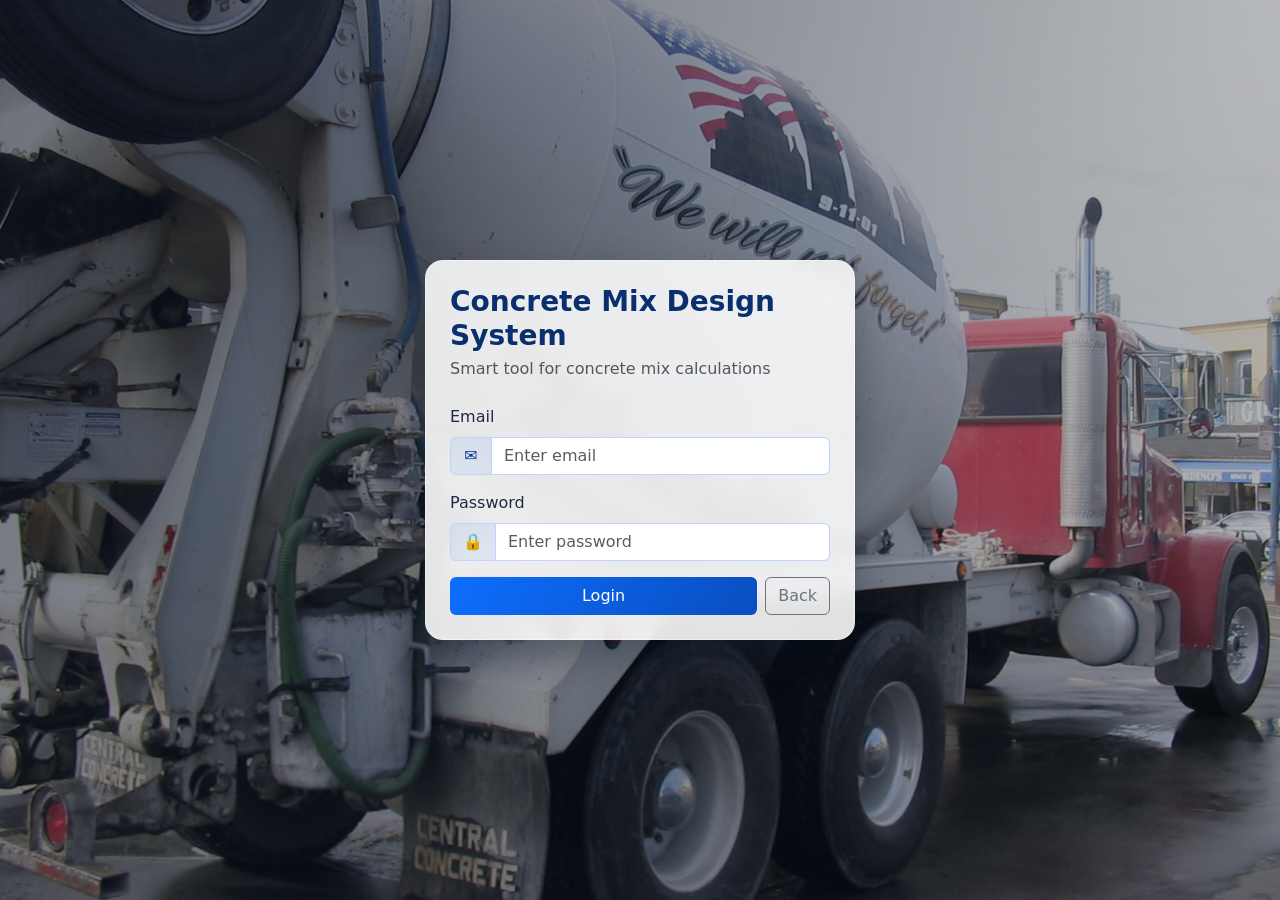
<file: index.html>
<!doctype html>
<html lang="en">
<head>
  <meta charset="utf-8" />
  <meta name="viewport" content="width=device-width, initial-scale=1" />
  <title>Concrete Mix Design App - Login</title>
  <link href="assets/css/bootstrap.min.css" rel="stylesheet">
  <link rel="stylesheet" href="style.css" />
</head>
<body class="login-page">
  <div class="login-wrap">
    <div class="login-card p-4">
      <h3 class="mb-1 login-title">Concrete Mix Design System</h3>
      <p class="text-muted mb-4">Smart tool for concrete mix calculations</p>
      <form id="loginForm">
        <div class="mb-3">
          <label class="form-label">Email</label>
          <div class="input-group login-input-group">
            <span class="input-group-text" aria-hidden="true">&#9993;</span>
            <input id="email" type="email" class="form-control" placeholder="Enter email" required>
          </div>
        </div>
        <div class="mb-3">
          <label class="form-label">Password</label>
          <div class="input-group login-input-group">
            <span class="input-group-text" aria-hidden="true">&#128274;</span>
            <input id="password" type="password" class="form-control" placeholder="Enter password" required>
          </div>
        </div>
        <div class="d-flex gap-2">
          <button class="btn btn-primary login-btn w-100" type="submit">Login</button>
          <button class="btn btn-outline-secondary btn-back" type="button">Back</button>
        </div>
      </form>
    </div>
  </div>
  <script src="app.js"></script>
</body>
</html>
</file>
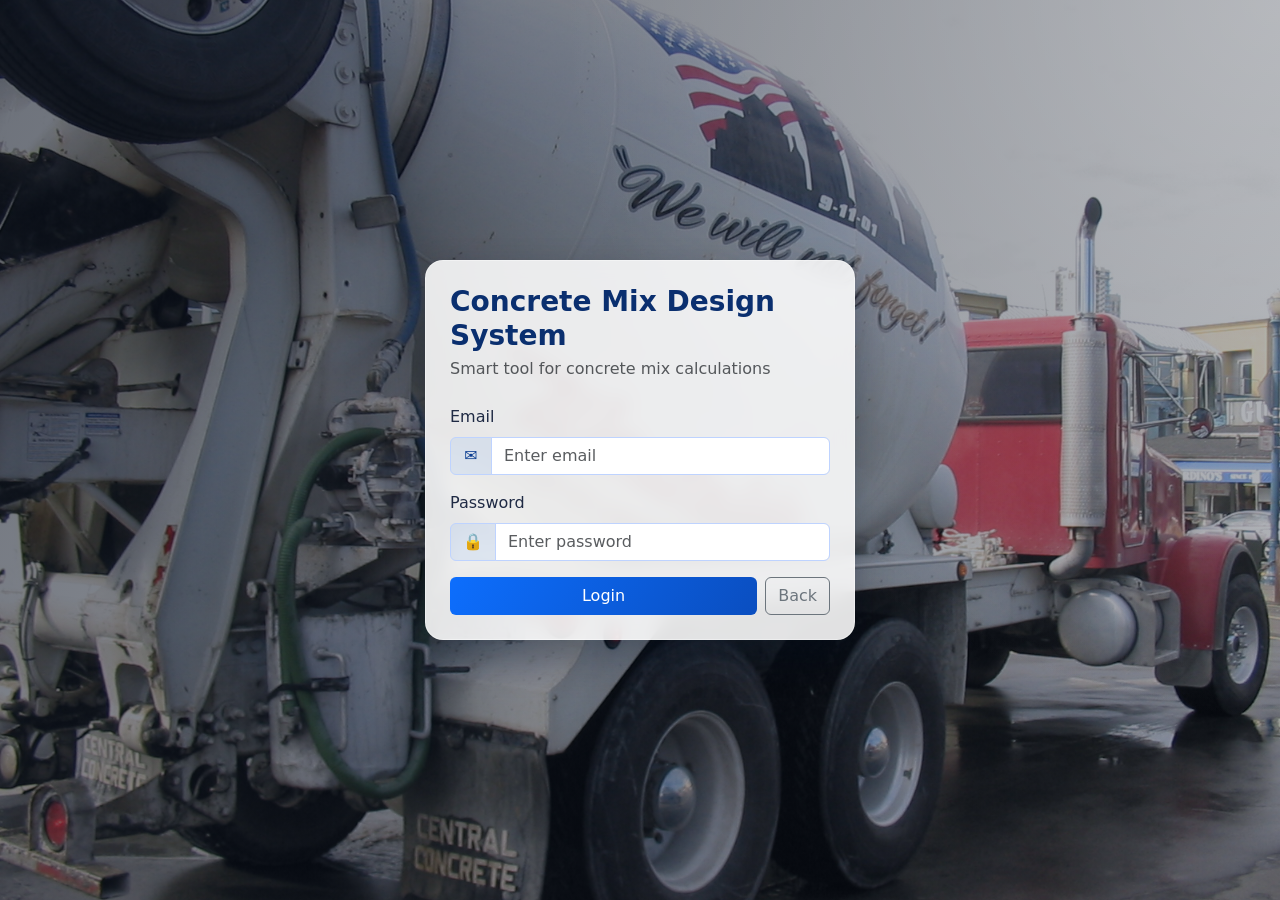
<file: account.html>
<!doctype html>
<html lang="en">
<head>
  <meta charset="utf-8" />
  <meta name="viewport" content="width=device-width, initial-scale=1" />
  <title>Account</title>
  <link href="assets/css/bootstrap.min.css" rel="stylesheet">
  <link rel="stylesheet" href="style.css" />
</head>
<body data-protected="true" class="page-bg page-account">
  <div class="app-shell">
    <aside class="sidebar">
      <h4>Concrete Mix App</h4>
      <nav class="nav flex-column">
        <a class="nav-link" href="dashboard.html">Dashboard</a>
        <a class="nav-link" href="new_mix.html">New Mix Design</a>
        <a class="nav-link" href="report.html">Report</a>
        <a class="nav-link" href="saved_designs.html">Saved Designs</a>
        <a class="nav-link" href="settings.html">Settings</a>
        <a class="nav-link" href="help.html">Help & Support</a>
        <a class="nav-link logout-link" href="#">Logout</a>
      </nav>
    </aside>

    <main class="main-content">
      <header class="top-header d-flex flex-wrap justify-content-between align-items-center">
        <h5 class="mb-0">Account</h5>
        <div class="header-actions">
          <a class="btn btn-sm btn-primary" href="dashboard.html">Home</a>
          <a class="btn btn-sm btn-outline-primary" href="index.html">Login</a>
          <button class="btn btn-sm btn-outline-secondary btn-back">Back</button>
          <a class="btn btn-sm btn-outline-dark" href="account.html">Account</a>
        </div>
      </header>

      <section class="content-area">
        <div class="section-card card p-4">
          <h5 class="mb-3">User Account</h5>
          <p><strong>Email:</strong> <span class="user-email"></span></p>
          <p class="text-muted mb-0">Profile details can be updated in the Settings page.</p>
        </div>
      </section>
    </main>
  </div>

  <script src="app.js"></script>
</body>
</html>
</file>
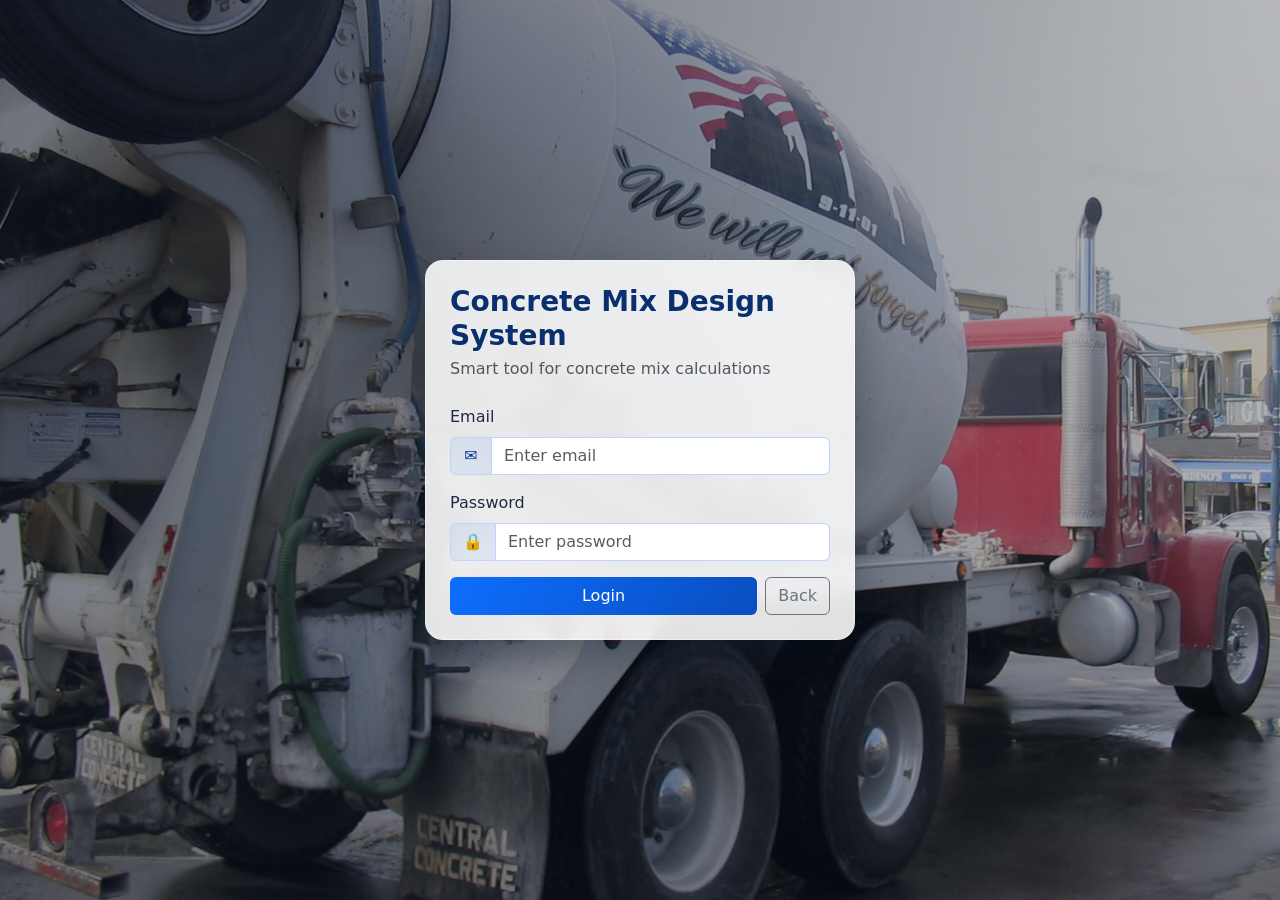
<file: dashboard.html>
<!doctype html>
<html lang="en">
<head>
  <meta charset="utf-8" />
  <meta name="viewport" content="width=device-width, initial-scale=1" />
  <title>Dashboard - Concrete Mix Design App</title>
  <link href="assets/css/bootstrap.min.css" rel="stylesheet">
  <link rel="stylesheet" href="style.css" />
</head>
<body data-protected="true">
  <div class="app-shell">
    <aside class="sidebar">
      <h4>Concrete Mix App</h4>
      <nav class="nav flex-column">
        <a class="nav-link active" href="dashboard.html">Dashboard</a>
        <a class="nav-link" href="new_mix.html">New Mix Design</a>
        <a class="nav-link" href="report.html">Report</a>
        <a class="nav-link" href="saved_designs.html">Saved Designs</a>
        <a class="nav-link" href="settings.html">Settings</a>
        <a class="nav-link" href="help.html">Help & Support</a>
        <a class="nav-link logout-link" href="#">Logout</a>
      </nav>
    </aside>

    <main class="main-content">
      <header class="top-header d-flex flex-wrap justify-content-between align-items-center">
        <div>
          <h5 class="mb-0">Dashboard</h5>
          <small class="text-muted">Welcome, <span class="user-email"></span></small>
        </div>
        <div class="header-actions">
          <a class="btn btn-sm btn-primary" href="dashboard.html">Home</a>
          <a class="btn btn-sm btn-outline-primary" href="index.html">Login</a>
          <button class="btn btn-sm btn-outline-secondary btn-back">Back</button>
          <a class="btn btn-sm btn-outline-dark" href="account.html">Account</a>
        </div>
      </header>

      <section class="content-area">
        <div class="dashboard-hero mb-4">
          <div class="hero-content">
            <h2 class="mb-2">Concrete Mix Design System</h2>
            <p class="mb-0">Smart tool for calculating concrete mix proportions</p>
          </div>
        </div>

        <div class="row g-3 mb-4">
          <div class="col-lg-3 col-md-6">
            <div class="metric-box dashboard-card">
              <h6>Total Mix Designs</h6>
              <h3 id="saved-count">--</h3>
            </div>
          </div>
          <div class="col-lg-3 col-md-6">
            <div class="metric-box dashboard-card">
              <h6>Recent Mix Design</h6>
              <h3 id="latest-grade">--</h3>
            </div>
          </div>
          <div class="col-lg-3 col-md-6">
            <div class="metric-box dashboard-card">
              <h6>Material Cost Summary</h6>
              <h3 id="latest-cost">--</h3>
            </div>
          </div>
          <div class="col-lg-3 col-md-6">
            <div class="metric-box dashboard-card">
              <h6>Quick Actions</h6>
              <div class="d-flex flex-wrap gap-2">
                <a class="btn btn-sm btn-primary" href="new_mix.html">New</a>
                <a class="btn btn-sm btn-outline-primary" href="report.html">Report</a>
                <a class="btn btn-sm btn-outline-secondary" href="saved_designs.html">Saved</a>
              </div>
            </div>
          </div>
        </div>

        <div class="section-card card p-4 mb-4">
          <h5 class="mb-3">Material Overview</h5>
          <div class="row g-3">
            <div class="col-md-3 col-6"><div class="material-tile"><span class="material-icon cement">C</span><strong>Cement</strong></div></div>
            <div class="col-md-3 col-6"><div class="material-tile"><span class="material-icon sand">S</span><strong>Sand</strong></div></div>
            <div class="col-md-3 col-6"><div class="material-tile"><span class="material-icon coarse">A</span><strong>Aggregate</strong></div></div>
            <div class="col-md-3 col-6"><div class="material-tile"><span class="material-icon water">W</span><strong>Water</strong></div></div>
          </div>
        </div>

        <div class="section-card card p-4">
          <h5 class="mb-3">Project Snapshot</h5>
          <div class="row g-3">
            <div class="col-md-4">
              <div class="preview-mini-card">
                <small>Current Focus</small>
                <div class="preview-value">Mix Optimization</div>
              </div>
            </div>
            <div class="col-md-4">
              <div class="preview-mini-card">
                <small>Quality Check</small>
                <div class="preview-value">W/C Ratio Review</div>
              </div>
            </div>
            <div class="col-md-4">
              <div class="preview-mini-card">
                <small>Next Step</small>
                <div class="preview-value">Generate Report</div>
              </div>
            </div>
          </div>
        </div>
      </section>
    </main>
  </div>

  <script src="app.js"></script>
  <script>
    (function () {
      const designs = JSON.parse(localStorage.getItem('cmda_saved_designs') || '[]');
      const latest = JSON.parse(localStorage.getItem('cmda_current_design') || 'null');
      document.getElementById('saved-count').textContent = designs.length;
      document.getElementById('latest-grade').textContent = latest ? latest.grade : '--';
      document.getElementById('latest-cost').textContent = latest ? `INR ${latest.estimatedCost}` : '--';
    })();
  </script>
</body>
</html>
</file>
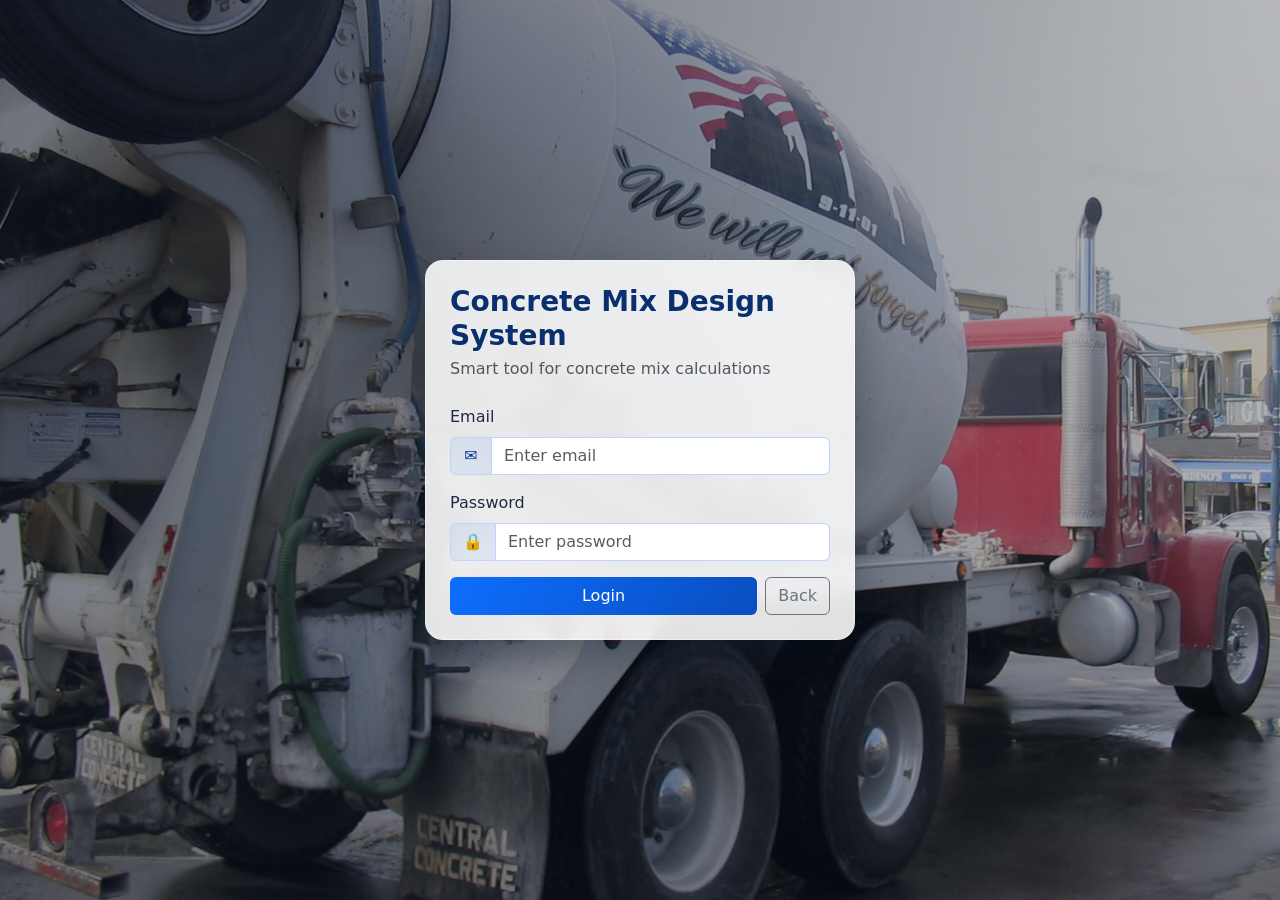
<file: help.html>
<!doctype html>
<html lang="en">
<head>
  <meta charset="utf-8" />
  <meta name="viewport" content="width=device-width, initial-scale=1" />
  <title>Help & Support</title>
  <link href="assets/css/bootstrap.min.css" rel="stylesheet">
  <link rel="stylesheet" href="style.css" />
</head>
<body data-protected="true" class="page-bg page-help">
  <div class="app-shell">
    <aside class="sidebar">
      <h4>Concrete Mix App</h4>
      <nav class="nav flex-column">
        <a class="nav-link" href="dashboard.html">Dashboard</a>
        <a class="nav-link" href="new_mix.html">New Mix Design</a>
        <a class="nav-link" href="report.html">Report</a>
        <a class="nav-link" href="saved_designs.html">Saved Designs</a>
        <a class="nav-link" href="settings.html">Settings</a>
        <a class="nav-link active" href="help.html">Help & Support</a>
        <a class="nav-link logout-link" href="#">Logout</a>
      </nav>
    </aside>

    <main class="main-content">
      <header class="top-header d-flex flex-wrap justify-content-between align-items-center">
        <h5 class="mb-0">Help & Support</h5>
        <div class="header-actions">
          <a class="btn btn-sm btn-primary" href="dashboard.html">Home</a>
          <a class="btn btn-sm btn-outline-primary" href="index.html">Login</a>
          <button class="btn btn-sm btn-outline-secondary btn-back">Back</button>
          <a class="btn btn-sm btn-outline-dark" href="account.html">Account</a>
        </div>
      </header>

      <section class="content-area">
        <div class="section-card card p-4 mb-3">
          <h5>How to use the application (Step by Step)</h5>
          <ol>
            <li>Login using your email and password.</li>
            <li>Open <strong>New Mix Design</strong> from the sidebar.</li>
            <li>Enter design inputs and material costs.</li>
            <li>Click <strong>Calculate Mix</strong> to generate mix quantities and estimated cost.</li>
            <li>Click <strong>Save Design</strong> to keep the design in Saved Designs.</li>
            <li>Open <strong>Report</strong> to print or download as PDF.</li>
          </ol>
        </div>

        <div class="section-card card p-4 mb-3">
          <h5>Contact Support</h5>
          <p class="mb-1">Email: support@concretemixapp.com</p>
          <p class="mb-1">Phone: +91-98765-43210</p>
          <p class="mb-0">Working Hours: Mon-Sat, 9:00 AM to 6:00 PM</p>
        </div>

        <div class="section-card card p-4">
          <h5>About the Application</h5>
          <p class="mb-0">Concrete Mix Design App is built for civil engineering students and professionals to estimate concrete mix quantities and material cost with an IS 10262:2019 aligned calculation workflow.</p>
        </div>
      </section>
    </main>
  </div>

  <script src="app.js"></script>
</body>
</html>
</file>
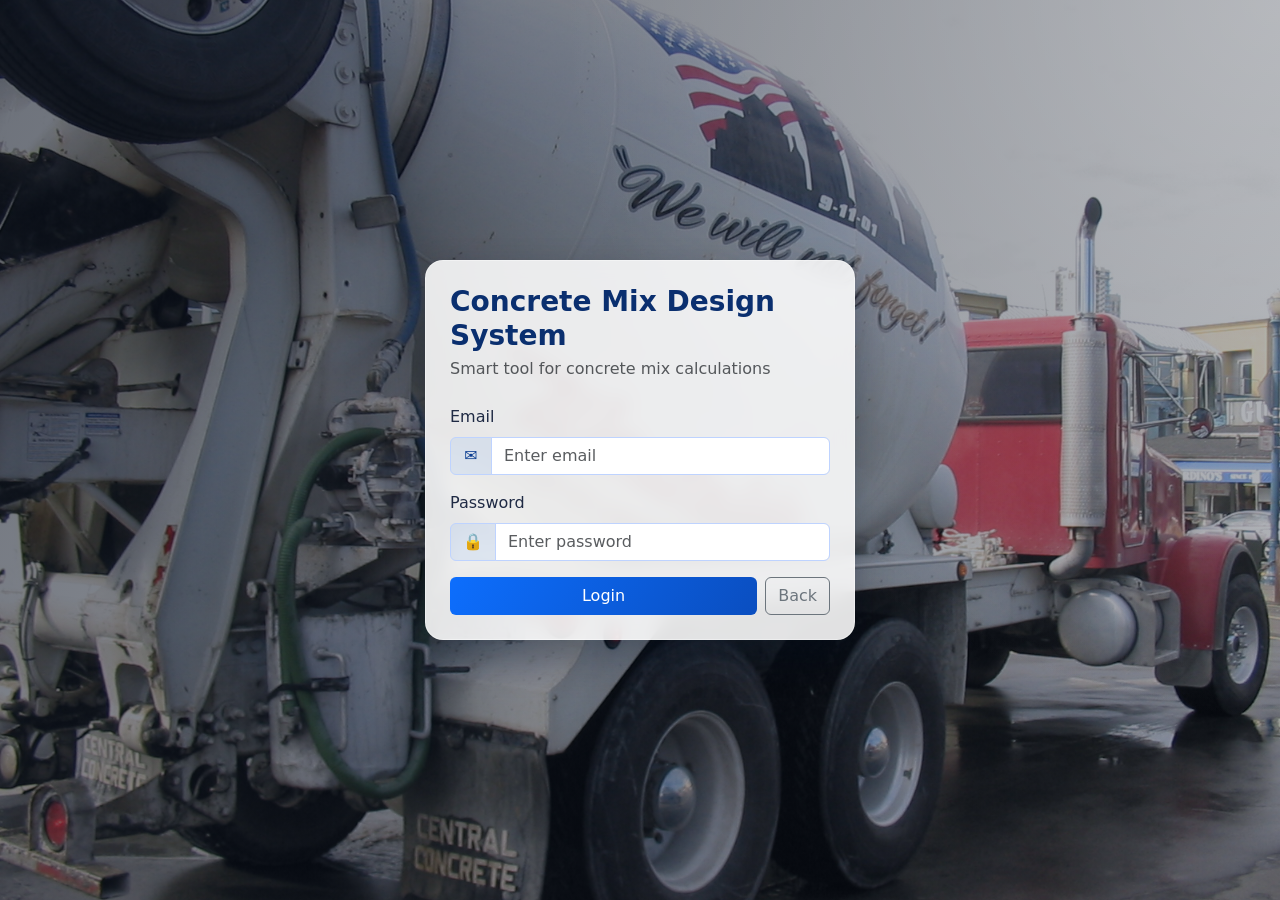
<file: new_mix.html>
<!doctype html>
<html lang="en">
<head>
  <meta charset="utf-8" />
  <meta name="viewport" content="width=device-width, initial-scale=1" />
  <title>New Mix Design</title>
  <link href="assets/css/bootstrap.min.css" rel="stylesheet">
  <link rel="stylesheet" href="style.css" />
</head>
<body data-protected="true" class="page-bg page-newmix">
  <div class="app-shell">
    <aside class="sidebar">
      <h4>Concrete Mix App</h4>
      <nav class="nav flex-column">
        <a class="nav-link" href="dashboard.html">Dashboard</a>
        <a class="nav-link active" href="new_mix.html">New Mix Design</a>
        <a class="nav-link" href="report.html">Report</a>
        <a class="nav-link" href="saved_designs.html">Saved Designs</a>
        <a class="nav-link" href="settings.html">Settings</a>
        <a class="nav-link" href="help.html">Help & Support</a>
        <a class="nav-link logout-link" href="#">Logout</a>
      </nav>
    </aside>

    <main class="main-content">
      <header class="top-header d-flex flex-wrap justify-content-between align-items-center">
        <h5 class="mb-0">New Mix Design</h5>
        <div class="header-actions">
          <a class="btn btn-sm btn-primary" href="dashboard.html">Home</a>
          <a class="btn btn-sm btn-outline-primary" href="index.html">Login</a>
          <button class="btn btn-sm btn-outline-secondary btn-back">Back</button>
          <a class="btn btn-sm btn-outline-dark" href="account.html">Account</a>
        </div>
      </header>

      <section class="content-area">
        <form id="mixForm" class="row g-3">
          <div class="col-12">
            <div class="section-card card" id="inputPanel">
              <div class="card-header">Design Inputs & Parameters</div>
              <div class="card-body row g-3">
                <div class="col-md-6">
                  <label class="form-label">Design Name</label>
                  <input id="designName" class="form-control" required placeholder="e.g., Hostel Block M25">
                </div>
                <div class="col-md-3">
                  <label class="form-label">Concrete Grade</label>
                  <select id="grade" class="form-select">
                    <option>M20</option><option>M25</option><option>M30</option><option>M35</option><option>M40</option>
                  </select>
                </div>
                <div class="col-md-3">
                  <label class="form-label">Maximum Aggregate Size (mm)</label>
                  <input id="aggSize" type="number" class="form-control" value="20" required>
                </div>
                <div class="col-md-3">
                  <label class="form-label">Slump Value (mm)</label>
                  <input id="slump" type="number" class="form-control" value="100" required>
                </div>
                <div class="col-md-3">
                  <label class="form-label">Target Water Cement Ratio</label>
                  <input id="wcr" type="number" step="0.01" class="form-control" value="0.45" required>
                </div>
                <div class="col-md-3">
                  <label class="form-label">Standard Deviation</label>
                  <input id="stdDev" type="number" step="0.1" class="form-control" value="4" required>
                </div>
                <div class="col-md-3">
                  <label class="form-label">Admixture Percentage</label>
                  <input id="admixturePct" type="number" step="0.1" class="form-control" value="0.8" required>
                </div>
                <div class="col-12">
                  <div class="p-3 rounded border bg-light-subtle">
                    <h6 class="mb-3">Active Mix Ratio (Manual Adjustment)</h6>
                    <div class="row g-3 align-items-end">
                      <div class="col-md-2">
                        <label class="form-label">Cement Part</label>
                        <input id="ratio_cement" type="number" step="0.01" class="form-control" value="1">
                      </div>
                      <div class="col-md-2">
                        <label class="form-label">Sand Part</label>
                        <input id="ratio_sand" type="number" step="0.01" class="form-control" value="1.5">
                      </div>
                      <div class="col-md-2">
                        <label class="form-label">Coarse Part</label>
                        <input id="ratio_coarse" type="number" step="0.01" class="form-control" value="3">
                      </div>
                      <div class="col-md-6">
                        <small class="text-muted">Selected recipe values appear here. You can adjust manually and preview updates instantly.</small>
                      </div>
                    </div>
                  </div>
                </div>
              </div>
            </div>
          </div>

          <div class="col-12">
            <div class="section-card card">
              <div class="card-header">Default Mix Recipe</div>
              <div class="card-body">
                <div class="row g-3">
                  <div class="col-md-4">
                    <div class="preview-mini-card">
                      <small>Concrete Grade</small>
                      <div id="default_grade" class="preview-value">M20</div>
                    </div>
                  </div>
                  <div class="col-md-4">
                    <div class="preview-mini-card">
                      <small>Recommended Ratio</small>
                      <div id="default_ratio" class="preview-value ratio-pill">1 : 1.5 : 3</div>
                    </div>
                  </div>
                  <div class="col-md-4">
                    <div class="preview-mini-card">
                      <small>Status</small>
                      <div class="preview-value text-success">Auto-loaded for selected grade</div>
                    </div>
                  </div>
                </div>
              </div>
            </div>
          </div>

          <div class="col-12">
            <div class="section-card card">
              <div class="card-header">Recipe Selection Panel</div>
              <div class="card-body">
                <div class="row g-3" id="recipeSelectionPanel"></div>
              </div>
            </div>
          </div>

          <div class="col-12">
            <div class="section-card card" id="mixPreviewPanel">
              <div class="card-header">Mix Preview Panel</div>
              <div class="card-body">
                <div class="row g-3 mb-2">
                  <div class="col-md-4">
                    <div class="preview-mini-card">
                      <small>Concrete Grade</small>
                      <div id="preview_grade" class="preview-value">M20</div>
                    </div>
                  </div>
                  <div class="col-md-4">
                    <div class="preview-mini-card">
                      <small>Suggested Mix Ratio</small>
                      <div id="preview_ratio" class="preview-value ratio-pill">1 : 1.5 : 3</div>
                    </div>
                  </div>
                  <div class="col-md-4">
                    <div class="preview-mini-card">
                      <small>Estimated W/C Ratio</small>
                      <div id="preview_wcr" class="preview-value">0.50</div>
                    </div>
                  </div>
                </div>

                <div class="row g-3 mb-3">
                  <div class="col-md-3">
                    <div class="preview-mini-card">
                      <small>Estimated Cement Quantity per m3</small>
                      <div id="preview_cement_req" class="preview-value">320 kg</div>
                    </div>
                  </div>
                  <div class="col-md-3">
                    <div class="preview-mini-card">
                      <small>Estimated Water Requirement</small>
                      <div id="preview_water_req" class="preview-value">160 liters</div>
                    </div>
                  </div>
                  <div class="col-md-3">
                    <div class="preview-mini-card">
                      <small>Estimated Fine Aggregate</small>
                      <div id="preview_fa_req" class="preview-value">700 kg</div>
                    </div>
                  </div>
                  <div class="col-md-3">
                    <div class="preview-mini-card">
                      <small>Estimated Coarse Aggregate</small>
                      <div id="preview_ca_req" class="preview-value">1200 kg</div>
                    </div>
                  </div>
                </div>

                <h6 class="mb-2">Mix Visualization Panel</h6>
                <div class="material-bars mb-3">
                  <div class="bar-item">
                    <div class="bar-label"><span class="material-icon cement">C</span>Cement</div>
                    <div class="bar-track"><div id="bar_cement" class="bar-fill cement"></div></div>
                  </div>
                  <div class="bar-item">
                    <div class="bar-label"><span class="material-icon sand">S</span>Sand</div>
                    <div class="bar-track"><div id="bar_sand" class="bar-fill sand"></div></div>
                  </div>
                  <div class="bar-item">
                    <div class="bar-label"><span class="material-icon coarse">G</span>Coarse Aggregate</div>
                    <div class="bar-track"><div id="bar_coarse" class="bar-fill coarse"></div></div>
                  </div>
                  <div class="bar-item">
                    <div class="bar-label"><span class="material-icon water">W</span>Water</div>
                    <div class="bar-track"><div id="bar_water" class="bar-fill water"></div></div>
                  </div>
                </div>

                <div class="recipe-view">
                  <h6 class="mb-2">Mix Recipe View</h6>
                  <div id="mixRecipeText" class="mb-0"></div>
                </div>
              </div>
            </div>
          </div>

          <div class="col-12">
            <div class="section-card card">
              <div class="card-header">Concrete Mix Illustration</div>
              <div class="card-body">
                <div class="row g-3">
                  <div class="col-lg-7">
                    <img class="img-fluid rounded-3 mix-illustration-img" src="assets/images/real/concrete-mixing.jpg" alt="Concrete mix illustration">
                  </div>
                  <div class="col-lg-5">
                    <div class="learning-item mb-3">
                      <span class="material-icon cement">C</span>
                      <div><strong>Cement</strong><div class="text-muted small">Binding material that forms paste with water.</div></div>
                    </div>
                    <div class="learning-item mb-3">
                      <span class="material-icon sand">S</span>
                      <div><strong>Sand</strong><div class="text-muted small">Fine aggregate filling voids and improving finish.</div></div>
                    </div>
                    <div class="learning-item mb-3">
                      <span class="material-icon coarse">A</span>
                      <div><strong>Aggregate</strong><div class="text-muted small">Coarse skeleton providing bulk and strength.</div></div>
                    </div>
                    <div class="learning-item">
                      <span class="material-icon water">W</span>
                      <div><strong>Water</strong><div class="text-muted small">Hydrates cement and controls workability.</div></div>
                    </div>
                  </div>
                </div>
              </div>
            </div>
          </div>

          <div class="col-12">
            <div class="section-card card">
              <div class="card-header">Concrete Mix Learning Panel</div>
              <div class="card-body">
                <div class="row g-3 align-items-center">
                  <div class="col-md-4">
                    <img class="img-fluid rounded-3" src="assets/images/real/lab-testing.jpg" alt="Concrete learning panel">
                  </div>
                  <div class="col-md-8">
                    <h6>Understanding Mix Components</h6>
                    <p class="mb-2 text-muted">A balanced concrete mix needs proper proportioning of cement, fine aggregate, coarse aggregate, water, and admixture. In IS 10262:2019 based design, water-cement ratio and aggregate grading strongly influence strength and durability.</p>
                    <p class="mb-0 text-muted">Use the recipe panel to start with recommended ratios, then fine-tune based on workability, exposure condition, and material quality.</p>
                  </div>
                </div>
              </div>
            </div>
          </div>

          <div class="col-12">
            <div class="section-card card">
              <div class="card-header">Material Cost</div>
              <div class="card-body row g-3">
                <div class="col-md-2"><label class="form-label">Cement (INR/kg)</label><input id="cost_cement" type="number" step="0.01" class="form-control" required></div>
                <div class="col-md-2"><label class="form-label">Sand (INR/kg)</label><input id="cost_sand" type="number" step="0.01" class="form-control" required></div>
                <div class="col-md-2"><label class="form-label">Gravel (INR/kg)</label><input id="cost_gravel" type="number" step="0.01" class="form-control" required></div>
                <div class="col-md-3"><label class="form-label">Admixture (INR/kg)</label><input id="cost_admixture" type="number" step="0.01" class="form-control" required></div>
                <div class="col-md-3"><label class="form-label">Water (INR/L)</label><input id="cost_water" type="number" step="0.01" class="form-control" required></div>
              </div>
            </div>
          </div>

          <div class="col-12 d-flex gap-2 flex-wrap">
            <button class="btn btn-primary" type="submit">Calculate Mix</button>
            <button class="btn btn-outline-secondary" id="resetBtn" type="button">Reset</button>
            <button class="btn btn-outline-success" id="saveDesignBtn" type="button" disabled>Save Design</button>
            <button class="btn btn-outline-dark" id="openReportBtn" type="button">Open Report</button>
          </div>

          <div class="col-12">
            <div class="section-card p-3" id="resultBox">
              <p class="text-muted mb-0">Results will appear here after calculation.</p>
            </div>
          </div>
        </form>
      </section>
    </main>
  </div>

  <script src="app.js"></script>
</body>
</html>
</file>
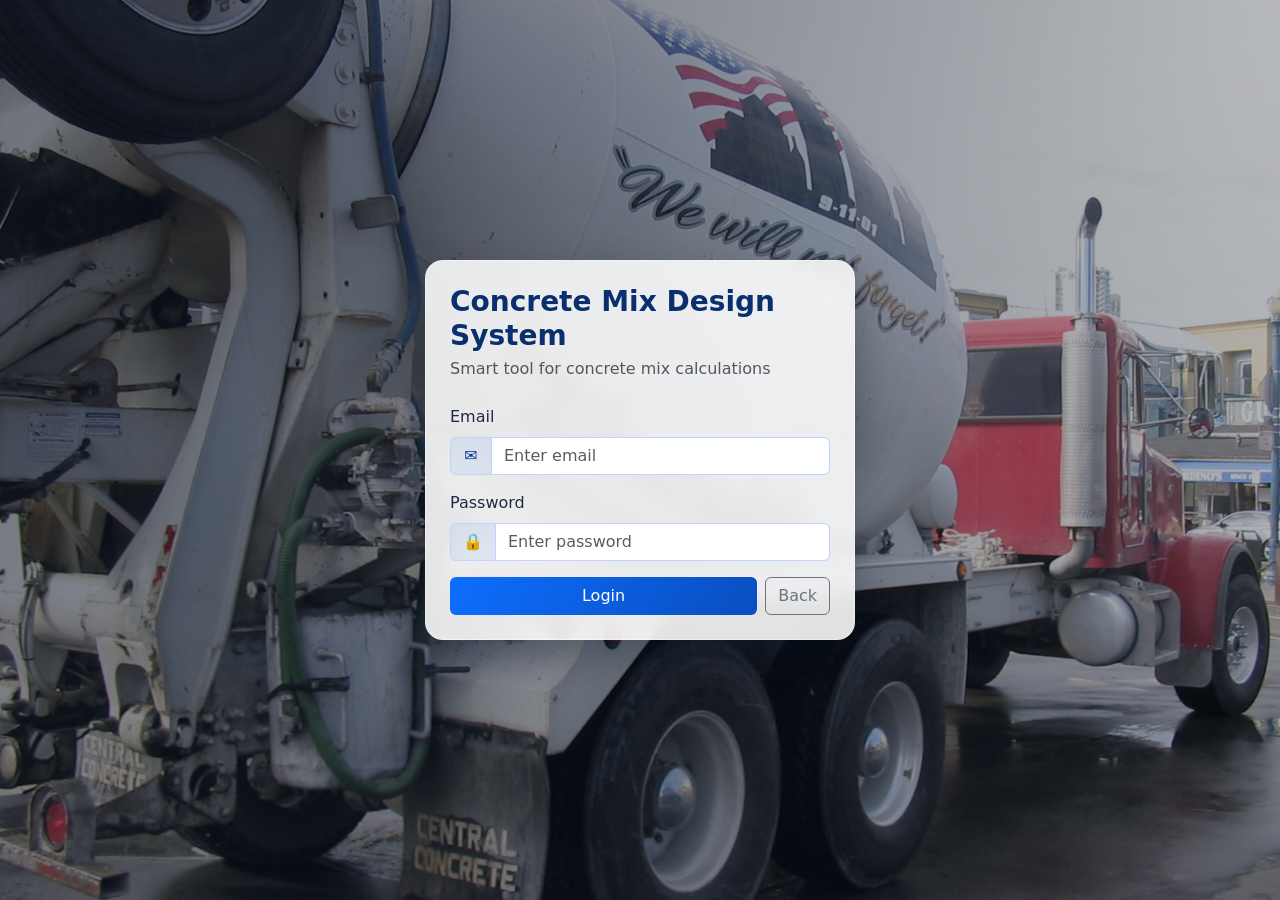
<file: saved_designs.html>
<!doctype html>
<html lang="en">
<head>
  <meta charset="utf-8" />
  <meta name="viewport" content="width=device-width, initial-scale=1" />
  <title>Saved Designs</title>
  <link href="assets/css/bootstrap.min.css" rel="stylesheet">
  <link rel="stylesheet" href="style.css" />
</head>
<body data-protected="true" class="page-bg page-saved">
  <div class="app-shell">
    <aside class="sidebar">
      <h4>Concrete Mix App</h4>
      <nav class="nav flex-column">
        <a class="nav-link" href="dashboard.html">Dashboard</a>
        <a class="nav-link" href="new_mix.html">New Mix Design</a>
        <a class="nav-link" href="report.html">Report</a>
        <a class="nav-link active" href="saved_designs.html">Saved Designs</a>
        <a class="nav-link" href="settings.html">Settings</a>
        <a class="nav-link" href="help.html">Help & Support</a>
        <a class="nav-link logout-link" href="#">Logout</a>
      </nav>
    </aside>

    <main class="main-content">
      <header class="top-header d-flex flex-wrap justify-content-between align-items-center">
        <h5 class="mb-0">Saved Designs</h5>
        <div class="header-actions">
          <a class="btn btn-sm btn-primary" href="dashboard.html">Home</a>
          <a class="btn btn-sm btn-outline-primary" href="index.html">Login</a>
          <button class="btn btn-sm btn-outline-secondary btn-back">Back</button>
          <a class="btn btn-sm btn-outline-dark" href="account.html">Account</a>
        </div>
      </header>

      <section class="content-area">
        <div class="mb-3">
          <button class="btn btn-outline-success" id="exportAllBtn">Export All</button>
        </div>
        <div class="table-responsive table-card">
          <table class="table table-hover mb-0 align-middle">
            <thead class="table-light">
              <tr>
                <th>#</th>
                <th>Design Name</th>
                <th>Grade</th>
                <th>W/C Ratio</th>
                <th>Cost/m3</th>
                <th>Actions</th>
              </tr>
            </thead>
            <tbody id="savedDesignsBody"></tbody>
          </table>
        </div>
      </section>
    </main>
  </div>

  <script src="app.js"></script>
</body>
</html>
</file>
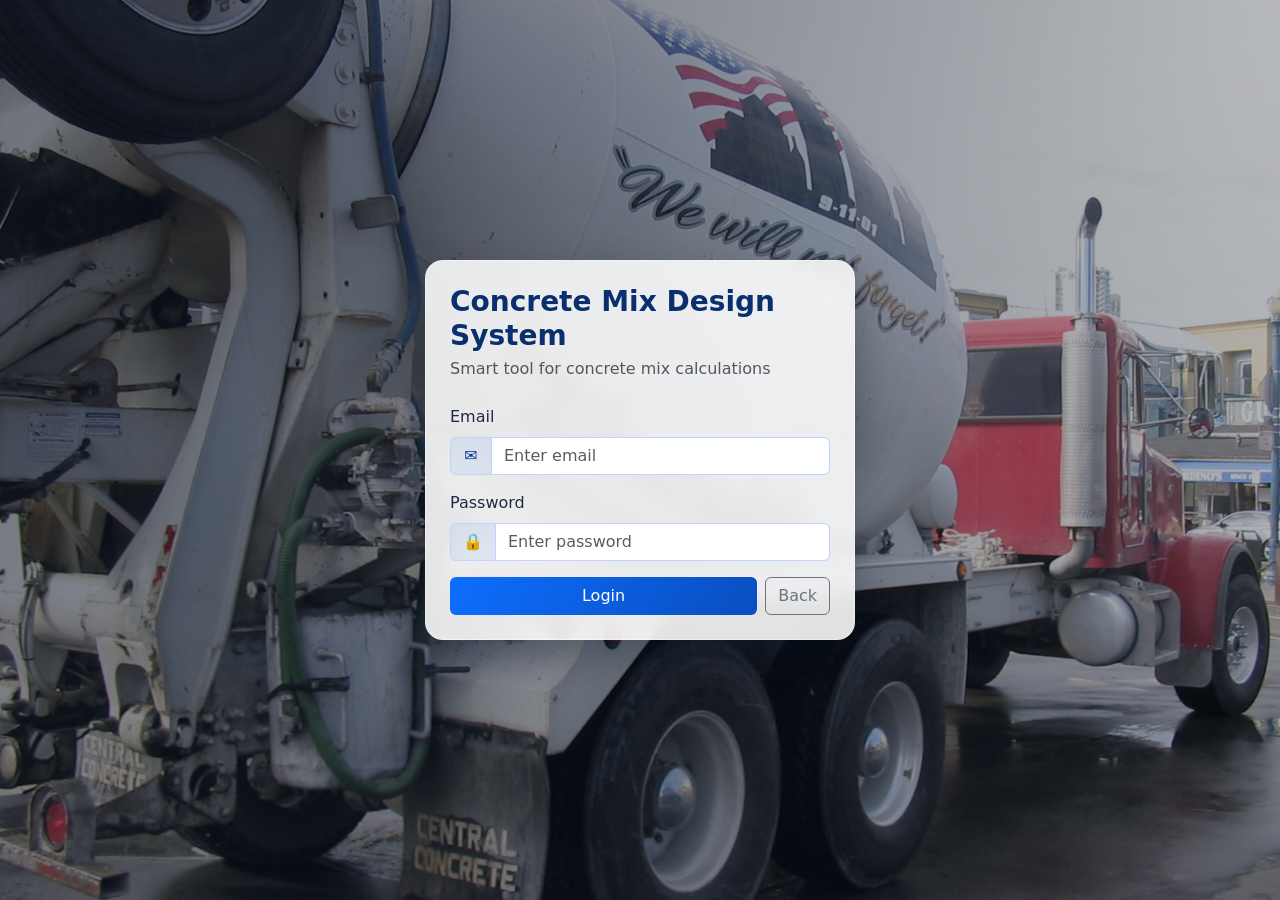
<file: settings.html>
<!doctype html>
<html lang="en">
<head>
  <meta charset="utf-8" />
  <meta name="viewport" content="width=device-width, initial-scale=1" />
  <title>Settings</title>
  <link href="assets/css/bootstrap.min.css" rel="stylesheet">
  <link rel="stylesheet" href="style.css" />
</head>
<body data-protected="true" class="page-bg page-settings">
  <div class="app-shell">
    <aside class="sidebar">
      <h4>Concrete Mix App</h4>
      <nav class="nav flex-column">
        <a class="nav-link" href="dashboard.html">Dashboard</a>
        <a class="nav-link" href="new_mix.html">New Mix Design</a>
        <a class="nav-link" href="report.html">Report</a>
        <a class="nav-link" href="saved_designs.html">Saved Designs</a>
        <a class="nav-link active" href="settings.html">Settings</a>
        <a class="nav-link" href="help.html">Help & Support</a>
        <a class="nav-link logout-link" href="#">Logout</a>
      </nav>
    </aside>

    <main class="main-content">
      <header class="top-header d-flex flex-wrap justify-content-between align-items-center">
        <h5 class="mb-0">Settings</h5>
        <div class="header-actions">
          <a class="btn btn-sm btn-primary" href="dashboard.html">Home</a>
          <a class="btn btn-sm btn-outline-primary" href="index.html">Login</a>
          <button class="btn btn-sm btn-outline-secondary btn-back">Back</button>
          <a class="btn btn-sm btn-outline-dark" href="account.html">Account</a>
        </div>
      </header>

      <section class="content-area">
        <form id="settingsForm" class="row g-3">
          <div class="col-12">
            <div class="section-card card">
              <div class="card-header">Theme Preference</div>
              <div class="card-body">
                <label class="form-label">Application Theme</label>
                <select id="themeSelect" class="form-select" style="max-width: 260px;">
                  <option value="light">Light</option>
                  <option value="dark">Dark</option>
                </select>
              </div>
            </div>
          </div>

          <div class="col-12">
            <div class="section-card card">
              <div class="card-header">Default Material Costs</div>
              <div class="card-body row g-3">
                <div class="col-md-2"><label class="form-label">Cement</label><input id="default_cement" type="number" step="0.01" class="form-control"></div>
                <div class="col-md-2"><label class="form-label">Sand</label><input id="default_sand" type="number" step="0.01" class="form-control"></div>
                <div class="col-md-2"><label class="form-label">Gravel</label><input id="default_gravel" type="number" step="0.01" class="form-control"></div>
                <div class="col-md-3"><label class="form-label">Admixture</label><input id="default_admixture" type="number" step="0.01" class="form-control"></div>
                <div class="col-md-3"><label class="form-label">Water</label><input id="default_water" type="number" step="0.01" class="form-control"></div>
              </div>
            </div>
          </div>

          <div class="col-12">
            <div class="section-card card">
              <div class="card-header">Profile Settings</div>
              <div class="card-body row g-3">
                <div class="col-md-4"><label class="form-label">Name</label><input id="profileName" class="form-control"></div>
                <div class="col-md-4"><label class="form-label">Organization</label><input id="profileOrg" class="form-control"></div>
                <div class="col-md-4"><label class="form-label">Email</label><input id="profileEmail" type="email" class="form-control"></div>
              </div>
            </div>
          </div>

          <div class="col-12">
            <button class="btn btn-primary" type="submit">Save Settings</button>
          </div>
        </form>
      </section>
    </main>
  </div>

  <script src="app.js"></script>
</body>
</html>
</file>
<file: style.css>
:root {
  --primary: #0d6efd;
  --primary-dark: #0b5ed7;
  --bg: #f4f8ff;
  --card: #ffffff;
  --text: #1f2a44;
  --muted: #6c757d;
  --border: #d9e4ff;
  --sidebar: #0b3d91;
  --sidebar-text: #e9f1ff;
}

body {
  background: var(--bg);
  color: var(--text);
  min-height: 100vh;
  position: relative;
  opacity: 0;
  transform: translateY(8px);
  transition: opacity 320ms ease, transform 320ms ease;
}

body.page-ready {
  opacity: 1;
  transform: translateY(0);
}

body.page-exit {
  opacity: 0;
  transform: translateY(6px);
}

body.dark-theme {
  --bg: #0f172a;
  --card: #1e293b;
  --text: #e2e8f0;
  --muted: #94a3b8;
  --border: #334155;
  --sidebar: #020617;
  --sidebar-text: #cbd5e1;
}

.login-wrap {
  min-height: 100vh;
  display: flex;
  align-items: center;
  justify-content: center;
  padding: 24px;
  position: relative;
  isolation: isolate;
}

body.login-page .login-wrap::before {
  content: "";
  position: fixed;
  inset: 0;
  background:
    linear-gradient(120deg, rgba(10, 18, 33, 0.6), rgba(10, 18, 33, 0.32)),
    url("assets/images/real/concrete-mixing.jpg") center/cover no-repeat;
  z-index: -2;
}

body.login-page .login-wrap::after {
  content: "";
  position: fixed;
  inset: 0;
  background: radial-gradient(circle at top right, rgba(255, 255, 255, 0.26), transparent 46%);
  z-index: -1;
}

.login-card {
  width: 100%;
  max-width: 430px;
  border: 1px solid rgba(255, 255, 255, 0.38);
  border-radius: 18px;
  background: rgba(255, 255, 255, 0.88);
  box-shadow: 0 18px 38px rgba(4, 15, 36, 0.3);
  backdrop-filter: blur(9px);
  opacity: 0;
  transform: translateY(16px) scale(0.97);
  animation: loginCardIn 520ms ease 120ms forwards;
}

.login-title {
  color: #0a2f6f;
  font-weight: 700;
}

.login-input-group .input-group-text {
  background: rgba(13, 110, 253, 0.08);
  border-color: #bed3ff;
  color: #0b3d91;
  font-size: 16px;
  min-width: 42px;
  justify-content: center;
}

.login-input-group .form-control {
  border-color: #bed3ff;
  transition: border-color 200ms ease, box-shadow 200ms ease, background-color 200ms ease;
}

.login-input-group:focus-within .input-group-text {
  border-color: #4d8dff;
  background: rgba(13, 110, 253, 0.16);
}

.login-input-group .form-control:focus {
  border-color: #4d8dff;
  box-shadow: 0 0 0 0.22rem rgba(13, 110, 253, 0.2);
  background-color: rgba(255, 255, 255, 0.96);
}

.login-btn {
  border: none;
  background: linear-gradient(120deg, #0d6efd, #0a4ec0);
  transition: transform 220ms ease, box-shadow 220ms ease, filter 220ms ease;
}

.login-btn:hover {
  transform: translateY(-2px);
  box-shadow: 0 12px 20px rgba(13, 110, 253, 0.28);
  filter: brightness(1.04);
}

.login-btn:active {
  transform: translateY(0);
}

.app-shell {
  display: flex;
  min-height: 100vh;
}

.sidebar {
  width: 260px;
  background: var(--sidebar);
  color: var(--sidebar-text);
  padding: 24px 16px;
  position: sticky;
  top: 0;
  height: 100vh;
}

.sidebar h4 {
  font-weight: 700;
  margin-bottom: 22px;
}

.sidebar .nav-link {
  color: var(--sidebar-text);
  border-radius: 10px;
  margin-bottom: 6px;
  padding: 10px 12px;
  display: flex;
  align-items: center;
  gap: 10px;
  transition: transform 180ms ease, background 180ms ease;
}

.sidebar .nav-link:hover,
.sidebar .nav-link.active {
  background: rgba(255, 255, 255, 0.16);
  color: #fff;
  transform: translateX(4px);
}

.sidebar .nav-link::before {
  width: 22px;
  height: 22px;
  border-radius: 7px;
  display: inline-flex;
  align-items: center;
  justify-content: center;
  font-size: 11px;
  font-weight: 700;
  background: rgba(255, 255, 255, 0.18);
  color: #fff;
}

.sidebar .nav-link[href*="dashboard"]::before { content: "DB"; }
.sidebar .nav-link[href*="new_mix"]::before { content: "MX"; }
.sidebar .nav-link[href*="report"]::before { content: "RP"; }
.sidebar .nav-link[href*="saved_designs"]::before { content: "SD"; }
.sidebar .nav-link[href*="settings"]::before { content: "ST"; }
.sidebar .nav-link[href*="help"]::before { content: "HP"; }
.sidebar .nav-link.logout-link::before { content: "LO"; }

.main-content {
  flex: 1;
  display: flex;
  flex-direction: column;
}

.top-header {
  background: var(--card);
  border-bottom: 1px solid var(--border);
  padding: 12px 20px;
  position: sticky;
  top: 0;
  z-index: 20;
}

.mobile-topbar {
  display: none;
}

.mobile-menu-toggle {
  border: 1px solid rgba(255, 255, 255, 0.25);
  background: rgba(255, 255, 255, 0.16);
  color: #fff;
  width: 40px;
  height: 40px;
  border-radius: 10px;
  font-size: 22px;
  line-height: 1;
}

.mobile-menu-backdrop {
  display: none;
}

.header-actions .btn {
  margin-left: 8px;
  transition: transform 180ms ease, box-shadow 180ms ease;
}

.header-actions .btn:hover,
.btn:hover {
  transform: translateY(-1px);
  box-shadow: 0 8px 16px rgba(13, 110, 253, 0.15);
}

.content-area {
  padding: 22px;
}

body.page-bg::before {
  content: "";
  position: fixed;
  inset: 0;
  background: var(--page-bg-image) center/cover no-repeat;
  z-index: -2;
}

body.page-bg::after {
  content: "";
  position: fixed;
  inset: 0;
  background: linear-gradient(140deg, rgba(12, 20, 36, 0.62), rgba(12, 20, 36, 0.4));
  z-index: -1;
}

body.page-newmix { --page-bg-image: url("assets/images/real/concrete-mixing.jpg"); }
body.page-report { --page-bg-image: url("assets/images/real/concrete-pouring.jpg"); }
body.page-saved { --page-bg-image: url("assets/images/real/cement-bags.jpg"); }
body.page-help { --page-bg-image: url("assets/images/real/sand-aggregate.jpg"); }
body.page-settings { --page-bg-image: url("assets/images/real/lab-testing.jpg"); }
body.page-account { --page-bg-image: url("assets/images/real/hero-concrete.jpg"); }

body.page-bg .sidebar {
  background: rgba(6, 27, 66, 0.9);
  backdrop-filter: blur(7px);
}

body.page-bg .top-header {
  background: rgba(255, 255, 255, 0.86);
  backdrop-filter: blur(8px);
}

body.page-bg .content-area {
  background: rgba(255, 255, 255, 0.15);
  border-radius: 16px;
  margin: 16px;
  padding: 18px;
  backdrop-filter: blur(5px);
}

body.page-bg .section-card,
body.page-bg .table-card,
body.page-bg .preview-mini-card,
body.page-bg .recipe-option,
body.page-bg .material-tile,
body.page-bg .learning-item,
body.page-bg .recipe-view,
body.page-bg .result-highlight {
  background: rgba(255, 255, 255, 0.9);
  backdrop-filter: blur(8px);
}

.section-card {
  background: var(--card);
  border: 1px solid var(--border);
  border-radius: 14px;
  box-shadow: 0 8px 20px rgba(15, 23, 42, 0.05);
}

.section-card .card-header {
  background: transparent;
  border-bottom: 1px solid var(--border);
  font-weight: 600;
}

.metric-box {
  border: 1px solid var(--border);
  border-radius: 12px;
  background: var(--card);
  padding: 16px;
  height: 100%;
}

.dashboard-card {
  box-shadow: 0 8px 18px rgba(15, 23, 42, 0.06);
}

.dashboard-hero {
  min-height: 190px;
  border-radius: 16px;
  border: 1px solid #85adf0;
  background: linear-gradient(90deg, rgba(9, 45, 112, 0.92), rgba(24, 90, 184, 0.76));
  display: flex;
  align-items: center;
  padding: 24px;
  color: #f8fbff;
  box-shadow: 0 12px 24px rgba(13, 55, 133, 0.18);
}

.hero-content p {
  max-width: 560px;
}

.image-card {
  background: var(--card);
  border: 1px solid var(--border);
  border-radius: 14px;
  overflow: hidden;
  box-shadow: 0 8px 20px rgba(15, 23, 42, 0.06);
  transition: transform 220ms ease, box-shadow 220ms ease;
  height: 100%;
}

.image-card:hover {
  transform: translateY(-3px);
  box-shadow: 0 14px 26px rgba(15, 23, 42, 0.12);
}

.image-card img {
  width: 100%;
  height: 185px;
  object-fit: cover;
  display: block;
}

.material-tile {
  border: 1px solid var(--border);
  border-radius: 12px;
  padding: 12px;
  display: flex;
  align-items: center;
  gap: 10px;
  background: var(--card);
}

.result-highlight {
  border-left: 5px solid var(--primary);
  background: #f8fbff;
  padding: 16px;
  border-radius: 10px;
}

body.dark-theme .result-highlight {
  background: #172337;
}

.table-card {
  background: var(--card);
  border-radius: 12px;
  border: 1px solid var(--border);
  overflow: hidden;
}

.preview-mini-card {
  border: 1px solid var(--border);
  border-radius: 10px;
  background: var(--card);
  padding: 12px;
  height: 100%;
}

.recipe-option {
  border: 1px solid var(--border);
  border-radius: 12px;
  background: var(--card);
  padding: 14px;
  transition: transform 220ms ease, box-shadow 220ms ease, border-color 220ms ease;
}

.recipe-option:hover {
  transform: translateY(-2px);
  box-shadow: 0 8px 16px rgba(13, 110, 253, 0.12);
}

.recipe-option.active {
  border-color: var(--primary);
  box-shadow: 0 0 0 2px rgba(13, 110, 253, 0.2);
  animation: activeRecipePulse 500ms ease;
}

.preview-mini-card small {
  color: var(--muted);
}

.preview-value {
  font-weight: 700;
  margin-top: 4px;
}

.ratio-pill {
  color: #0b3d91;
  background: #eaf1ff;
  border: 1px solid #c8dbff;
  border-radius: 999px;
  display: inline-block;
  padding: 2px 10px;
}

body.dark-theme .ratio-pill {
  color: #dbeafe;
  background: #1e3a8a;
  border-color: #3b82f6;
}

.material-bars {
  display: grid;
  gap: 10px;
}

.bar-item {
  display: grid;
  grid-template-columns: 180px 1fr;
  align-items: center;
  gap: 10px;
}

.bar-label {
  font-size: 14px;
  font-weight: 600;
}

.bar-track {
  background: #eef3ff;
  border: 1px solid var(--border);
  border-radius: 999px;
  height: 14px;
  overflow: hidden;
}

body.dark-theme .bar-track {
  background: #0b1220;
}

.bar-fill {
  height: 100%;
  width: 0;
  border-radius: 999px;
  transition: width 450ms ease;
  position: relative;
  overflow: hidden;
}

.bar-fill::after {
  content: "";
  position: absolute;
  inset: 0;
  background: linear-gradient(90deg, transparent, rgba(255, 255, 255, 0.35), transparent);
  transform: translateX(-100%);
  animation: barShimmer 1.8s linear infinite;
}

.bar-fill.cement { background: #6b7280; }
.bar-fill.sand { background: #d9a066; }
.bar-fill.coarse { background: #64748b; }
.bar-fill.water { background: #0ea5e9; }

.material-icon {
  width: 22px;
  height: 22px;
  border-radius: 6px;
  display: inline-flex;
  align-items: center;
  justify-content: center;
  margin-right: 8px;
  color: #fff;
  font-size: 11px;
  font-weight: 700;
}

.material-icon.cement { background: #6b7280; }
.material-icon.sand { background: #d9a066; }
.material-icon.coarse { background: #64748b; }
.material-icon.water { background: #0ea5e9; }

.learning-item {
  display: flex;
  align-items: flex-start;
  gap: 10px;
  border: 1px solid var(--border);
  border-radius: 10px;
  padding: 10px;
  background: var(--card);
}

.mix-illustration-img {
  border: 1px solid var(--border);
  box-shadow: 0 8px 20px rgba(15, 23, 42, 0.06);
}

.recipe-view {
  border: 1px dashed var(--border);
  border-radius: 10px;
  padding: 12px;
  background: #f8fbff;
}

body.dark-theme .recipe-view {
  background: #172337;
}

#mixPreviewPanel.preview-animate {
  animation: previewPulse 320ms ease;
}

.logout-modal-backdrop {
  position: fixed;
  inset: 0;
  background: rgba(10, 18, 32, 0.56);
  display: flex;
  align-items: center;
  justify-content: center;
  padding: 14px;
  z-index: 1200;
  opacity: 0;
  animation: modalBackdropIn 220ms ease forwards;
}

.logout-modal {
  width: 100%;
  max-width: 460px;
  border-radius: 14px;
  border: 1px solid rgba(255, 255, 255, 0.42);
  background: rgba(255, 255, 255, 0.94);
  box-shadow: 0 18px 38px rgba(7, 18, 35, 0.32);
  padding: 20px;
  transform: translateY(8px) scale(0.96);
  opacity: 0;
  animation: logoutModalIn 250ms ease forwards;
}

.logout-modal-backdrop.closing {
  animation: modalBackdropOut 220ms ease forwards;
}

.logout-modal-backdrop.closing .logout-modal {
  animation: logoutModalOut 220ms ease forwards;
}

.logout-modal-backdrop.confirmed .logout-modal {
  animation: logoutConfirmPulse 260ms ease forwards;
}

.logout-modal h5 {
  margin-bottom: 8px;
  font-size: 1.05rem;
}

.logout-modal p {
  color: #4b5563;
}

.rating-stars {
  display: flex;
  align-items: center;
  justify-content: center;
  gap: 4px;
}

.star-btn {
  border: none;
  background: transparent;
  color: #c7d0de;
  font-size: 2rem;
  line-height: 1;
  padding: 2px 4px;
  transition: color 160ms ease, transform 160ms ease, text-shadow 160ms ease;
}

.star-btn:hover {
  transform: translateY(-2px) scale(1.06);
}

.star-btn.preview,
.star-btn.active {
  color: #f5b301;
  text-shadow: 0 6px 12px rgba(245, 179, 1, 0.3);
}

.feedback-textarea {
  resize: vertical;
  min-height: 88px;
  border-color: #bed3ff;
  transition: border-color 180ms ease, box-shadow 180ms ease;
}

.feedback-textarea:focus {
  border-color: #4d8dff;
  box-shadow: 0 0 0 0.22rem rgba(13, 110, 253, 0.2);
}

.thank-you-note {
  display: none;
  color: #157347;
  background: rgba(22, 163, 74, 0.12);
  border: 1px solid rgba(22, 163, 74, 0.28);
  border-radius: 10px;
  padding: 10px 12px;
}

.thank-you-note.show {
  display: block;
  animation: thankYouIn 220ms ease;
}

@keyframes previewPulse {
  0% { transform: scale(0.99); opacity: 0.92; }
  100% { transform: scale(1); opacity: 1; }
}

@media (max-width: 991px) {
  .app-shell {
    display: block;
    padding-top: 60px;
  }

  .sidebar {
    width: min(82vw, 310px);
    height: 100vh;
    position: fixed;
    left: 0;
    top: 0;
    z-index: 1200;
    transform: translateX(-100%);
    transition: transform 260ms ease;
    overflow-y: auto;
  }

  body.nav-open .sidebar {
    transform: translateX(0);
  }

  .mobile-topbar {
    position: fixed;
    top: 0;
    left: 0;
    right: 0;
    height: 60px;
    z-index: 1250;
    display: flex;
    align-items: center;
    justify-content: space-between;
    padding: 10px 14px;
    background: rgba(6, 27, 66, 0.96);
    color: #fff;
    border-bottom: 1px solid rgba(255, 255, 255, 0.2);
    backdrop-filter: blur(8px);
  }

  .mobile-topbar-title {
    font-weight: 600;
    font-size: 15px;
    margin: 0;
    padding-left: 8px;
    white-space: nowrap;
    overflow: hidden;
    text-overflow: ellipsis;
  }

  .mobile-menu-backdrop {
    position: fixed;
    inset: 0;
    background: rgba(6, 18, 38, 0.5);
    z-index: 1100;
    opacity: 0;
    pointer-events: none;
    transition: opacity 220ms ease;
  }

  body.nav-open .mobile-menu-backdrop {
    display: block;
    opacity: 1;
    pointer-events: auto;
  }

  .main-content {
    min-width: 0;
  }

  .top-header {
    top: 60px;
    z-index: 1000;
  }

  .top-header h5 {
    font-size: 1.05rem;
  }

  .header-actions {
    margin-top: 8px;
  }

  .header-actions .btn {
    margin: 4px 6px 0 0;
  }

  .bar-item {
    grid-template-columns: 1fr;
  }

  .dashboard-hero {
    min-height: 150px;
    padding: 18px;
  }

  .logout-modal {
    max-width: 96%;
    padding: 16px;
  }

  .star-btn {
    font-size: 1.7rem;
  }

  body.page-bg .content-area {
    margin: 10px;
    padding: 12px;
  }

  .sidebar .nav-link {
    padding: 12px 14px;
    font-size: 0.98rem;
  }

  .sidebar .nav-link::before {
    width: 24px;
    height: 24px;
    font-size: 10px;
  }

  .header-actions .btn {
    padding: 6px 10px;
    font-size: 0.84rem;
  }
}

.reveal-up {
  opacity: 0;
  transform: translateY(14px);
}

.reveal-up.show {
  opacity: 1;
  transform: translateY(0);
  transition: opacity 460ms ease, transform 460ms ease;
}

@keyframes activeRecipePulse {
  0% { box-shadow: 0 0 0 0 rgba(13, 110, 253, 0.32); }
  100% { box-shadow: 0 0 0 2px rgba(13, 110, 253, 0.2); }
}

@keyframes barShimmer {
  0% { transform: translateX(-100%); }
  100% { transform: translateX(100%); }
}

@keyframes logoutModalIn {
  to {
    opacity: 1;
    transform: translateY(0) scale(1);
  }
}

@keyframes modalBackdropIn {
  to {
    opacity: 1;
  }
}

@keyframes loginCardIn {
  to {
    opacity: 1;
    transform: translateY(0) scale(1);
  }
}

@keyframes logoutModalOut {
  to {
    opacity: 0;
    transform: translateY(8px) scale(0.96);
  }
}

@keyframes modalBackdropOut {
  to {
    opacity: 0;
  }
}

@keyframes logoutConfirmPulse {
  0% { transform: scale(1); opacity: 1; }
  40% { transform: scale(0.98); opacity: 0.96; }
  100% { transform: scale(1.02); opacity: 0; }
}

@keyframes thankYouIn {
  from { opacity: 0; transform: translateY(4px); }
  to { opacity: 1; transform: translateY(0); }
}
</file>
